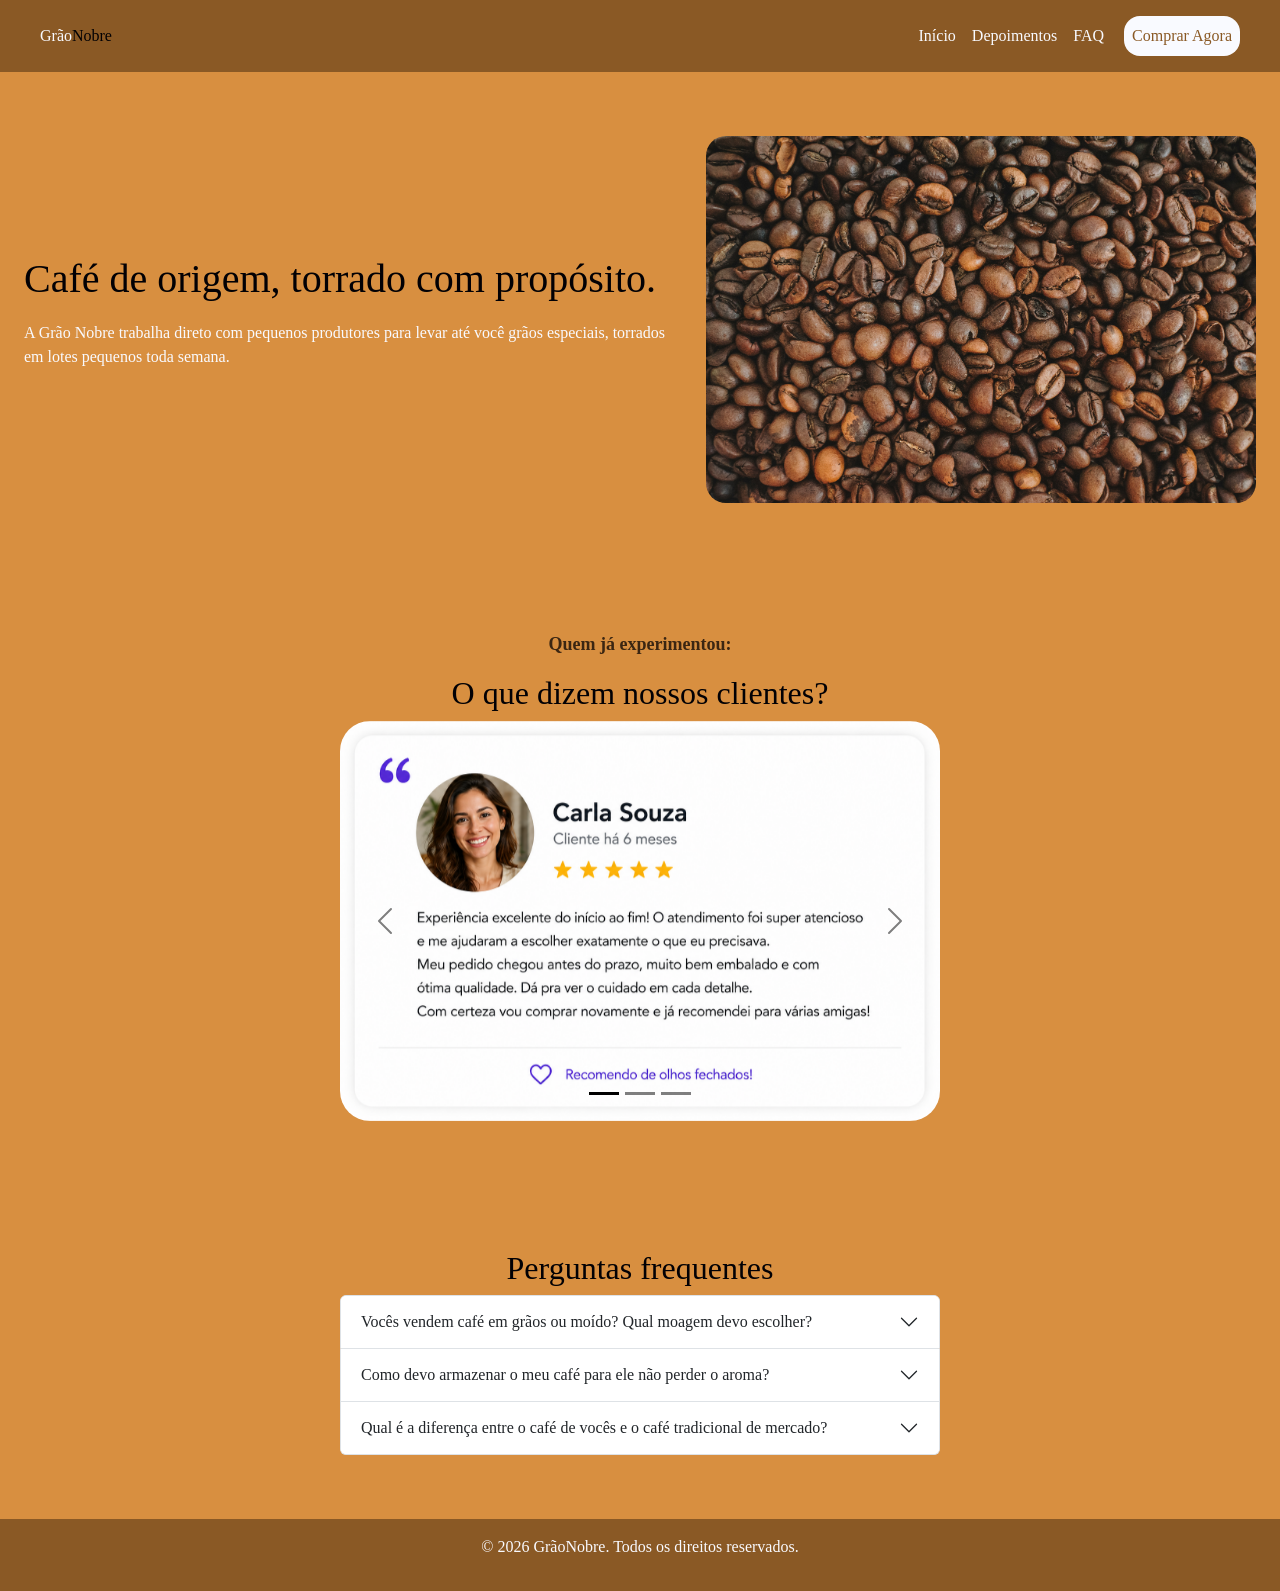
<file: Bootstrap/index.html>
<!DOCTYPE html>
<html lang="pt-br">
<head>
    <meta charset="UTF-8">
    <meta name="viewport" content="width=device-width, initial-scale=1.0">
    <title>Pagina-GrãoNobre</title>
    <link rel="stylesheet" href="https://cdn.jsdelivr.net/npm/bootstrap@5.3.8/dist/css/bootstrap.min.css">
    <link rel="stylesheet" href="style.css">
</head>
<body>
<header>
  <div class="limite">
    <a href="#inicio" class="logo">Grão<span class="destaque">Nobre</span></a>

    <div class="menu">
      <nav>
        <a href="#inicio">Início</a>
        <a href="#depoimentos">Depoimentos</a>
        <a href="#faq">FAQ</a>
      </nav>
      <button type="button" class="botao-comprar" data-bs-toggle="modal" data-bs-target="#modal-comprar">Comprar Agora</button>
    </div>
  </div>
</header>

<main>
  <section id="inicio" class="container-hero limite">
    <div class="conteudo-hero">
      <h1>Café de origem, torrado com propósito.</h1>
      <p>A Grão Nobre trabalha direto com pequenos produtores para levar até você grãos especiais, torrados em lotes pequenos toda semana.</p>
    </div>
    <img src="images/coffee.jpg" alt="Grãos de café">
  </section>

  <section id="depoimentos" class="limite">
    <p class="texto-depoimento">Quem já experimentou:</p>
    <h2>O que dizem nossos clientes?</h2>

    <div id="carouselExampleIndicators" class="carousel slide carousel-dark">
  <div class="carousel-indicators">
    <button type="button" data-bs-target="#carouselExampleIndicators" data-bs-slide-to="0" class="active" aria-current="true" aria-label="Slide 1"></button>
    <button type="button" data-bs-target="#carouselExampleIndicators" data-bs-slide-to="1" aria-label="Slide 2"></button>
    <button type="button" data-bs-target="#carouselExampleIndicators" data-bs-slide-to="2" aria-label="Slide 3"></button>
  </div>
  <div class="carousel-inner">
    <div class="carousel-item active">
      <img src="images/depoiment.png" class="d-block w-100" alt="depoimento">
    </div>
    <div class="carousel-item">
      <img src="images/depoiment.png" class="d-block w-100" alt="depoimento">
    </div>
    <div class="carousel-item">
      <img src="images/depoiment.png" class="d-block w-100" alt="depoimento">
    </div>
  </div>
  <button class="carousel-control-prev" type="button" data-bs-target="#carouselExampleIndicators" data-bs-slide="prev">
    <span class="carousel-control-prev-icon" aria-hidden="true"></span>
    <span class="visually-hidden">Anterior</span>
  </button>
  <button class="carousel-control-next" type="button" data-bs-target="#carouselExampleIndicators" data-bs-slide="next">
    <span class="carousel-control-next-icon" aria-hidden="true"></span>
    <span class="visually-hidden">Próximo</span>
  </button>
</div>
</section>

<section id="faq" class="limite">
  <h2>Perguntas frequentes</h2>
  
  <div class="accordion" id="accordionFlushExample">
  <div class="accordion-item">
    <h3 class="accordion-header">
      <button class="accordion-button collapsed" type="button" data-bs-toggle="collapse" data-bs-target="#flush-collapseOne" aria-expanded="false" aria-controls="flush-collapseOne">
        Vocês vendem café em grãos ou moído? Qual moagem devo escolher?
      </button>
    </h3>
    <div id="flush-collapseOne" class="accordion-collapse collapse" data-bs-parent="#accordionFlushExample">
      <div class="accordion-body">Vendemos das duas formas! Se você tiver moedor, recomendamos levar em grãos para preservar o frescor por mais tempo. Se preferir moído, basta selecionar o seu método de preparo (Filtro de papel, Prensa Francesa ou Espresso) na página do produto. Nós ajustamos a espessura da moagem exata para o seu método.</div>
    </div>
  </div>
  <div class="accordion-item">
    <h3 class="accordion-header">
      <button class="accordion-button collapsed" type="button" data-bs-toggle="collapse" data-bs-target="#flush-collapseTwo" aria-expanded="false" aria-controls="flush-collapseTwo">
        Como devo armazenar o meu café para ele não perder o aroma?
      </button>
    </h3>
    <div id="flush-collapseTwo" class="accordion-collapse collapse" data-bs-parent="#accordionFlushExample">
      <div class="accordion-body">O ideal é mantê-lo na nossa própria embalagem, que possui válvula desgaseificadora e fecho hermético (zipper). Guarde em um local seco, fresco e longe da luz (como dentro do armário). Evite colocar o café na geladeira, pois a umidade altera o sabor e o aroma dos grãos.</div>
    </div>
  </div>
  <div class="accordion-item">
    <h3 class="accordion-header">
      <button class="accordion-button collapsed" type="button" data-bs-toggle="collapse" data-bs-target="#flush-collapseThree" aria-expanded="false" aria-controls="flush-collapseThree">
        Qual é a diferença entre o café de vocês e o café tradicional de mercado?
      </button>
    </h3>
    <div id="flush-collapseThree" class="accordion-collapse collapse" data-bs-parent="#accordionFlushExample">
      <div class="accordion-body">Nós trabalhamos exclusivamente com cafés 100% arábica, que possuem pontuação acima de 80 pontos (padrão SCA). Ao contrário dos tradicionais, nossos grãos são colhidos maduros, não têm impurezas e passam por uma torra artesanal média. Isso resulta em uma bebida naturalmente doce, sem o amargor queimado que exige açúcar.
</div>
    </div>
  </div>
</div>
</section>
</main>

<footer>
  <p>&copy; 2026 GrãoNobre. Todos os direitos reservados.</p>
</footer>

<div class="modal fade" id="modal-comprar" tabindex="-1" aria-labelledby="exampleModalLabel" aria-hidden="true">
  <div class="modal-dialog">
    <div class="modal-content">
      <div class="modal-header">
        <h2 class="modal-title fs-5" id="exampleModalLabel">Faça o seu pedido:</h2>
        <button type="button" class="btn-close" data-bs-dismiss="modal" aria-label="Close"></button>
      </div>
      <div class="modal-body">
        <div class="form-check">
  <input class="form-check-input" type="checkbox" value="" id="checkDefault">
  <label class="form-check-label" for="checkDefault">
    Café Especial em Grãos
  </label>
</div>
<div class="form-check">
  <input class="form-check-input" type="checkbox" value="" id="checkChecked" checked>
  <label class="form-check-label" for="checkChecked">
    Moedor de Café Manual
  </label>
</div>
      </div>
      <div class="modal-footer">
        <button type="button" class="botao-comprar" id="botao-modal">Finalizar pedido</button>
      </div>
    </div>
  </div>
</div>

<script src="https://cdn.jsdelivr.net/npm/bootstrap@5.3.8/dist/js/bootstrap.bundle.min.js"></script>
</body>
</html>
</file>
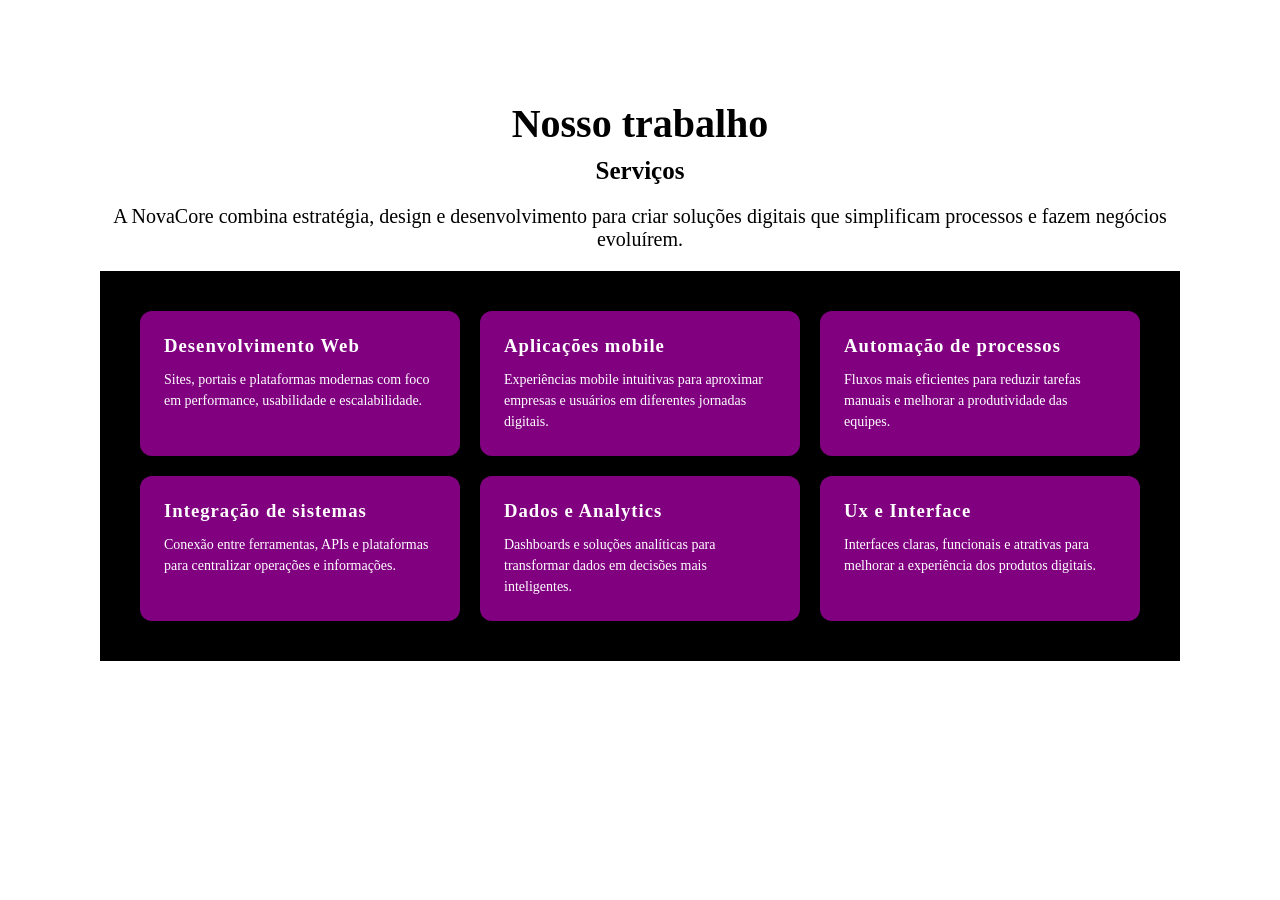
<file: Primeira atividade 18.09/index.html>
<!DOCTYPE html>
<html lang="pt-br">
<head>
    <meta charset="UTF-8">
    <meta name="viewport" content="width=device-width, initial-scale=1.0">
    <title>Atividades em Sala</title>
    <link rel="stylesheet" href="style.css">
</head>
<body>
    <section class="services">
        <p class="text-titulo-services">Nosso trabalho</p>
        <h2 class="text-subtitulo-services"> Serviços</h2>
        <p class="text-paragrafo-services">A NovaCore combina estratégia, design e desenvolvimento para criar soluções digitais que simplificam processos e fazem negócios evoluírem.</p>

        <div class="grid-container">
            <div class="grid-item">
            <h3>Desenvolvimento Web</h3>            
            <p>Sites, portais e plataformas modernas com foco em performance, usabilidade e escalabilidade.</p>
            </div>

            <div class="grid-item">
            <h3>Aplicações mobile</h3>
            <p>Experiências mobile intuitivas para aproximar empresas e usuários em diferentes jornadas digitais.</p>
            </div>

            <div class="grid-item">
            <h3>Automação de processos</h3>            
            <p>Fluxos mais eficientes para reduzir tarefas manuais e melhorar a produtividade das equipes.</p>
            </div>

            <div class="grid-item">
            <h3>Integração de sistemas</h3>            
            <p>Conexão entre ferramentas, APIs e plataformas para centralizar operações e informações.</p>
            </div>

            <div class="grid-item">
            <h3>Dados e Analytics</h3>            
            <p>Dashboards e soluções analíticas para transformar dados em decisões mais inteligentes.</p>
            </div>
            
            <div class="grid-item">
            <h3>Ux e Interface</h3>            
            <p>Interfaces claras, funcionais e atrativas para melhorar a experiência dos produtos digitais.</p>
            </div>
        </div>
</section>
</body>
</html>
</file>
<file: Bootstrap/style.css>
*{
    margin: 0;
    padding: 0;
    box-sizing: border-box;
}

:root {
    --cor-fundo: #d88f40;
    --cor-header: #8a5925;
    --cor-botao: #8a5925;
    --cor-titulo: #020004;
    --cor-subtitulo: #020004;
    --cor-texto: #f9faff;
    --cor-footer: #8a5925;
}

html {
    scroll-behavior: smooth;
}

body {
    background-color: var(--cor-fundo);
    font-family:Cambria, Cochin, Georgia, Times, 'Times New Roman', serif;
}

h1, h2 {
    color: var(--cor-titulo);
}

header {
    padding: 16px;
    background-color: var(--cor-header);
}

.limite{
    max-width: 1320px;
    margin-inline: auto;
    padding-inline: 1.5rem;
}

header .limite {
display: flex;
justify-content: space-between;
align-items: center;
}

.logo {
    color: var(--cor-texto);
    text-decoration: none;
}

.destaque {
    color:#020004;
}

.menu {
    display: flex;
    gap: 20px;
    align-items: center;
}

nav {
    display: flex;
    gap: 16px;
}

nav a {
    color: var(--cor-texto);
    text-decoration: none;
}

.botao-comprar{
    background-color: #f9faff;
    color: var(--cor-botao);
    border: none;
    border-radius: 16px;
    padding: 8px;
    font: inherit;
    cursor: pointer;
}

.container-hero {
    display: flex;
    justify-content:space-between;
    align-items: center;
    gap: 20px;
    padding-block: 4rem;
}

.container-hero img {
    max-width: 550px;
    height: auto;
    border-radius: 20px;
}

.conteudo-hero {
    display: flex;
    flex-direction: column;
    gap: 10px;
}

.conteudo-hero p {
    color: var(--cor-texto)
}

#depoimentos {
    display: flex;
    justify-content:center;
    align-items: center;
    flex-direction: column;
    padding-block: 4rem;
}

.carousel-inner {
    width: 100%;
    max-width: 600px;
    border-radius: 30px;
}

.texto-depoimento {
    color: #3b2612;
    font-size: 18px;
    font-weight: 800;
}

#faq {
    display: flex;
    justify-content:center;
    align-items: center;
    flex-direction: column;
    padding-block: 4rem;
}

#accordionFlushExample {
    width: 100%;
    max-width: 600px;
}

#botao-modal {
    background-color: var(--cor-botao);
    color: var(--cor-texto);
}

footer{
    display: flex;
    justify-content:center;
    align-items: center;
    padding: 1rem 1.5rem;
    background-color: var(--cor-footer);
    color: var(--cor-texto);
}
</file>
<file: Primeira atividade 18.09/style.css>
* {
    margin: 0;
    padding: 0;
    box-sizing: border-box;
}

.services {
    padding: 100px;
    gap: 100px;
}

h2 {
    text-align: center;
    padding-top: 10px;
}

.text-titulo-services {
    text-align: center;
    font-size: 40px;
    font-weight: bold;   
}

.text-subtitulo-services {
    text-align: center;
    font-size: 25px;
    font-weight: bold;
    padding-bottom: 20px;
}

.text-paragrafo-services {
    display: block;
    text-align: center;
    font-size: 20px;
    padding-bottom: 20px;
}

.grid-container {
    display: grid;
    grid-template-columns: repeat(3, 1fr);
    gap:20px;
    background-color: black;
    padding: 40px;
}
    

.grid-item {
    background-color: purple ;
    padding: 24px;
    border-radius: 12px;
    color: black;
}

.grid-item h3 {
    font-size: 14;
    letter-spacing: 1px;
    margin-bottom: 12px;
    color: white;
}

.grid-item p {
    font-size: 14px;
    line-height: 1.5;
    color: white;
}
</file>
